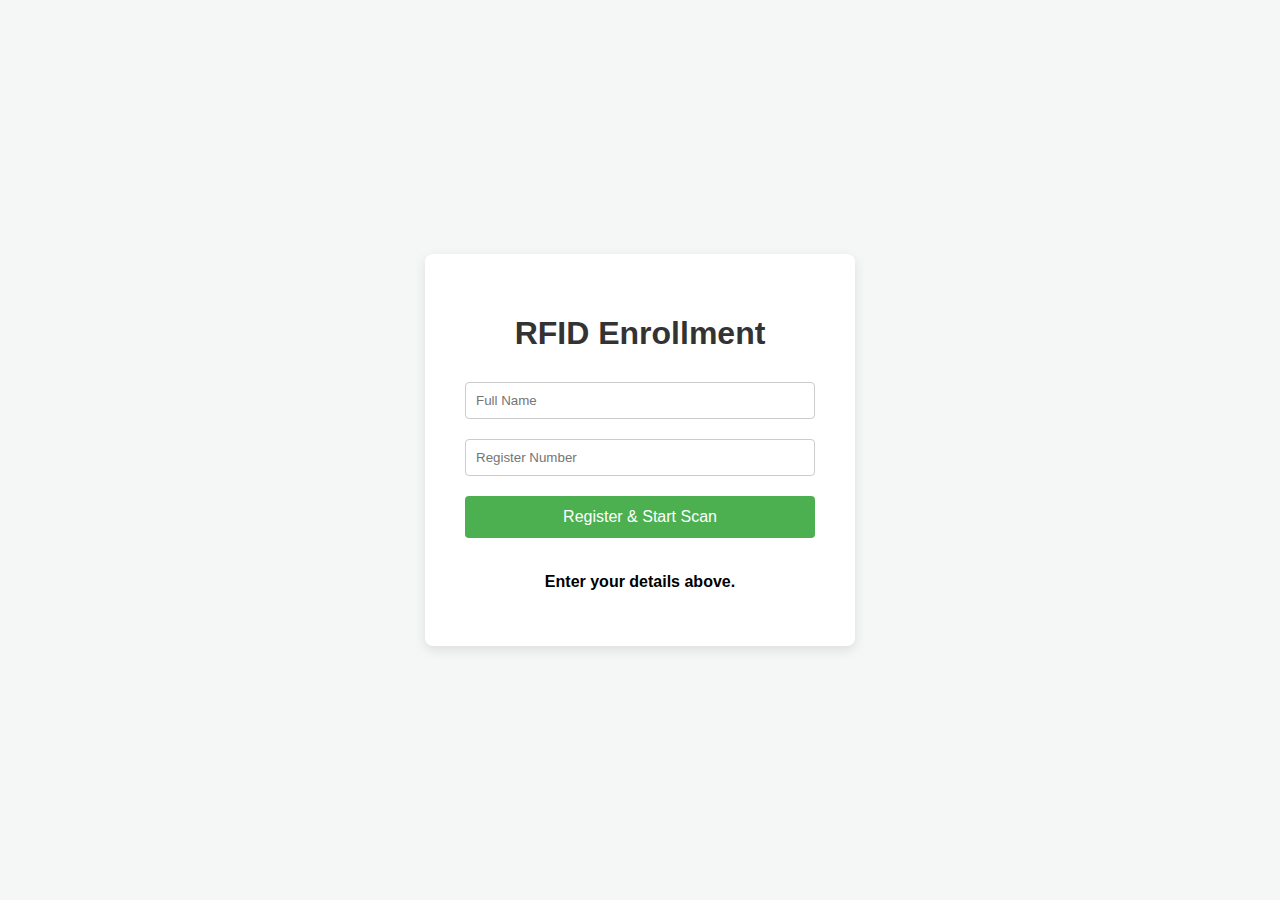
<file: register.html>
<!DOCTYPE html>
<html lang="en">
<head>
    <meta charset="UTF-8">
    <meta name="viewport" content="width=device-width, initial-scale=1.0">
    <title>RFID Linker</title>
    <style>
        body { font-family: Arial, sans-serif; background-color: #f4f7f6; display: flex; justify-content: center; align-items: center; min-height: 100vh; margin: 0; }
        .container { background-color: white; padding: 40px; border-radius: 8px; box-shadow: 0 4px 12px rgba(0, 0, 0, 0.1); width: 350px; text-align: center; }
        h1 { color: #333; margin-bottom: 30px; }
        input[type="text"] { width: 100%; padding: 10px; margin-bottom: 20px; border: 1px solid #ccc; border-radius: 4px; box-sizing: border-box; }
        button { background-color: #4CAF50; color: white; padding: 12px 20px; border: none; border-radius: 4px; cursor: pointer; font-size: 16px; width: 100%; }
        button:hover { background-color: #45a049; }
        #status-display { margin-top: 20px; padding: 15px; border-radius: 4px; font-weight: bold; }
        .status-waiting { background-color: #fff3cd; color: #856404; border: 1px solid #ffeeba; }
        .status-linked { background-color: #d4edda; color: #155724; border: 1px solid #c3e6cb; }
        .status-error { background-color: #f8d7da; color: #721c24; border: 1px solid #f5c6cb; }
    </style>
</head>
<body>
    <div class="container">
        <h1>RFID Enrollment</h1>
        <form id="registration-form">
            <input type="text" id="name" name="name" placeholder="Full Name" required>
            <input type="text" id="reg_no" name="reg_no" placeholder="Register Number" required>
            <button type="submit" id="register-btn">Register & Start Scan</button>
        </form>
        <div id="status-display">Enter your details above.</div>
    </div>

    <script>
        document.getElementById('registration-form').addEventListener('submit', function(e) {
            e.preventDefault();
            const form = e.target;
            const statusDisplay = document.getElementById('status-display');
            const registerBtn = document.getElementById('register-btn');

            // 1. Submit form data to Flask
            fetch('/register', {
                method: 'POST',
                headers: {
                    'Content-Type': 'application/x-www-form-urlencoded',
                },
                body: new URLSearchParams(new FormData(form))
            })
            .then(response => response.json())
            .then(data => {
                if (data.status === 'waiting') {
                    statusDisplay.className = 'status-display status-waiting';
                    statusDisplay.textContent = 'WAITING FOR SCAN... Please tap your RFID card now.';
                    registerBtn.disabled = true;
                    // 2. Start checking status loop
                    checkLinkingStatus(data.reg_no);
                } else {
                    statusDisplay.className = 'status-display status-error';
                    statusDisplay.textContent = data.message;
                }
            })
            .catch(error => {
                statusDisplay.className = 'status-display status-error';
                statusDisplay.textContent = 'Network error. Could not reach server.';
            });
        });

        function checkLinkingStatus(regNo) {
            const statusDisplay = document.getElementById('status-display');
            const registerBtn = document.getElementById('register-btn');
            
            // Set up a polling interval (check every 2 seconds)
            const intervalId = setInterval(function() {
                fetch(`/check_status/${regNo}`)
                .then(response => response.json())
                .then(data => {
                    if (data.status === 'linked') {
                        clearInterval(intervalId);
                        statusDisplay.className = 'status-display status-linked';
                        statusDisplay.textContent = 'SUCCESS! RFID card linked to student.';
                        registerBtn.disabled = false;
                        // Clear the form fields after success
                        document.getElementById('registration-form').reset();
                    } else if (data.status === 'timeout' || data.status === 'error') {
                        clearInterval(intervalId);
                        statusDisplay.className = 'status-display status-error';
                        statusDisplay.textContent = data.message + ' Please try again.';
                        registerBtn.disabled = false;
                    }
                    // If status is 'waiting', the loop continues.
                })
                .catch(error => {
                    // Ignore transient network errors, keep polling
                });
            }, 2000); // Poll every 2 seconds
        }
    </script>
</body>
</html>
</file>
